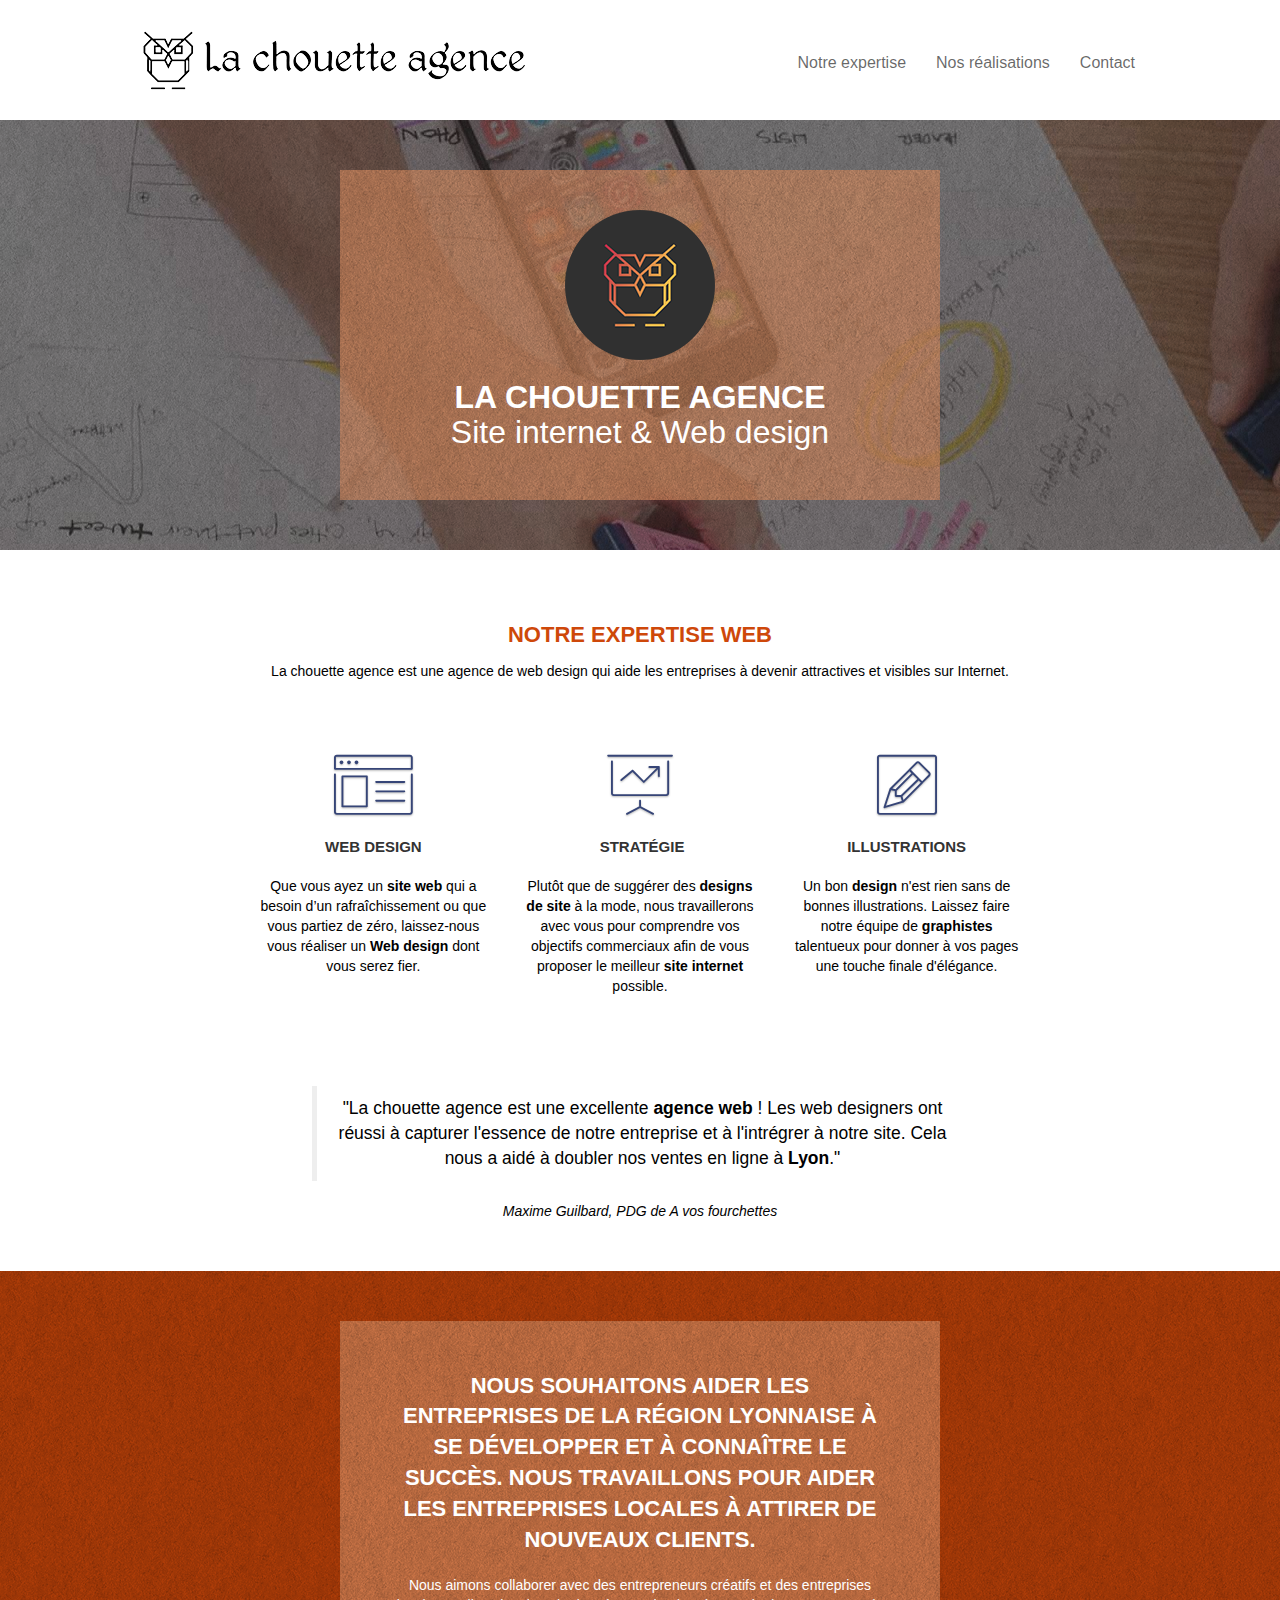
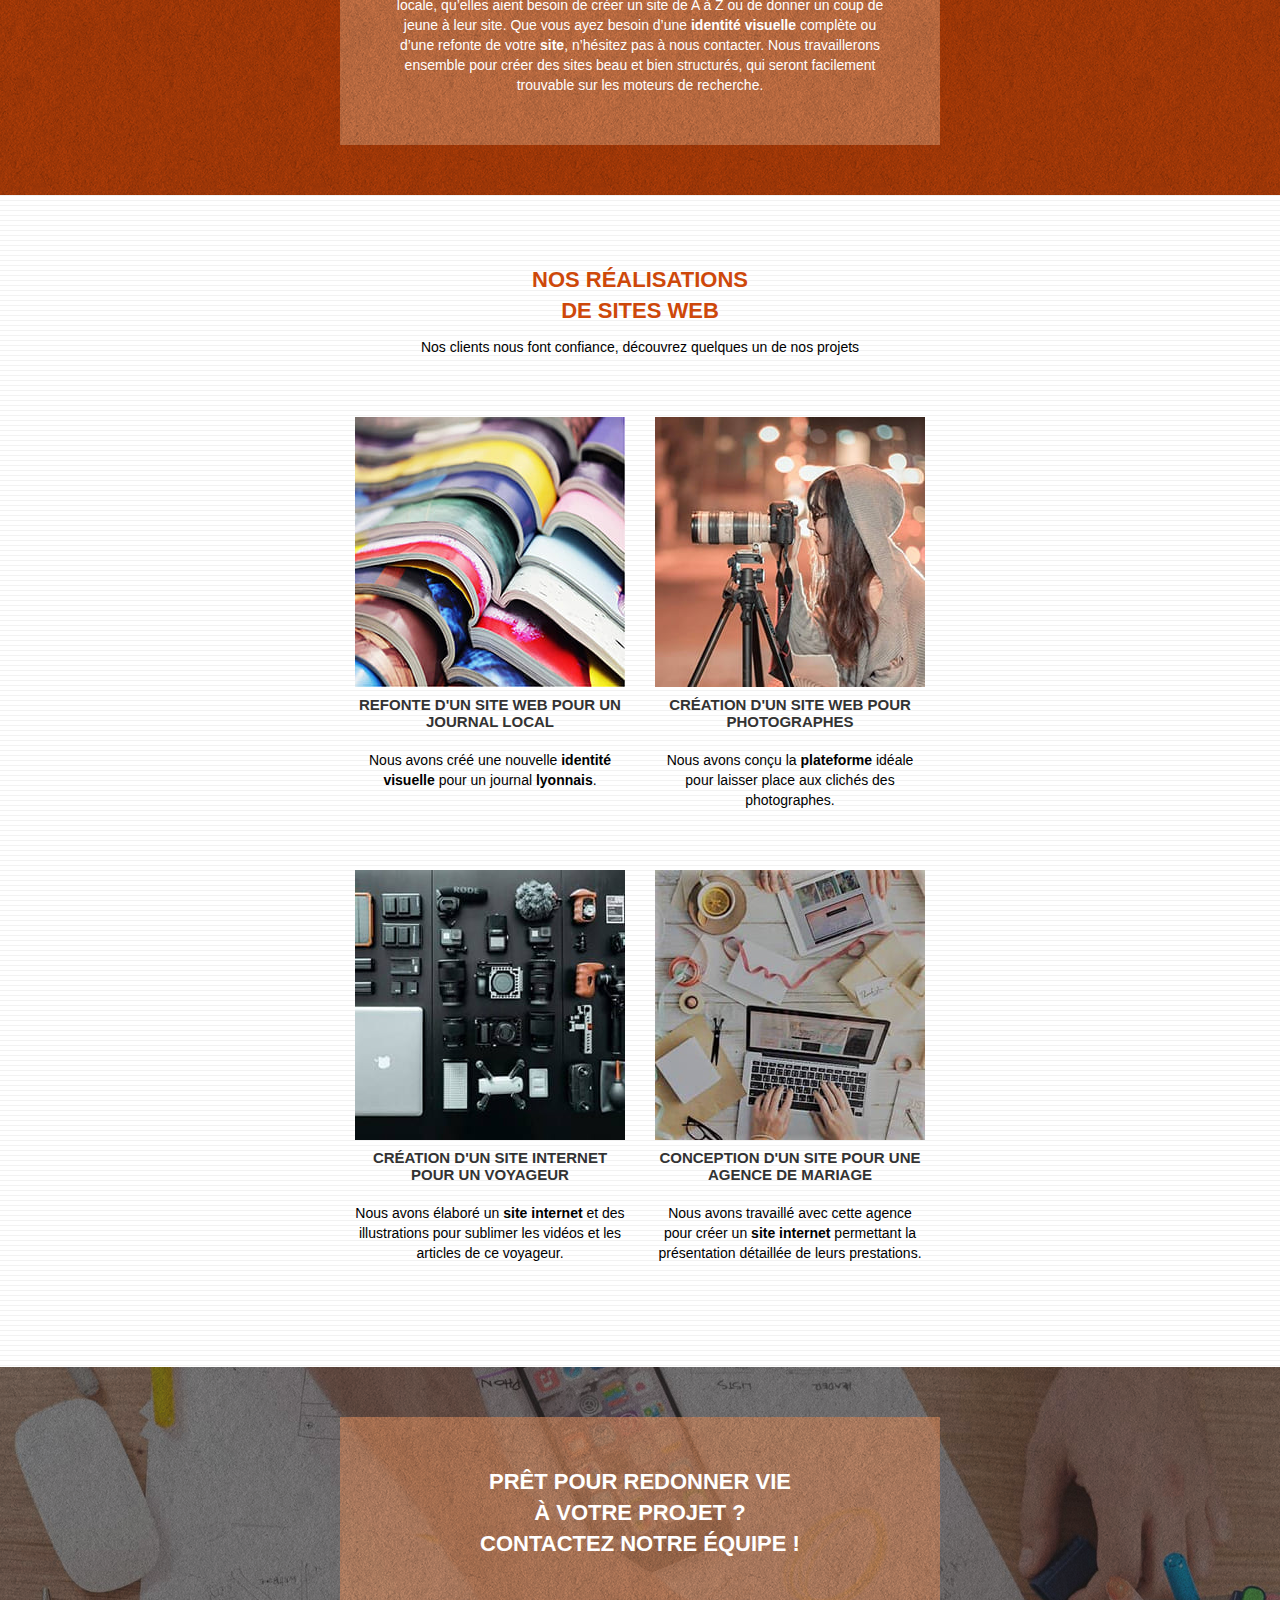
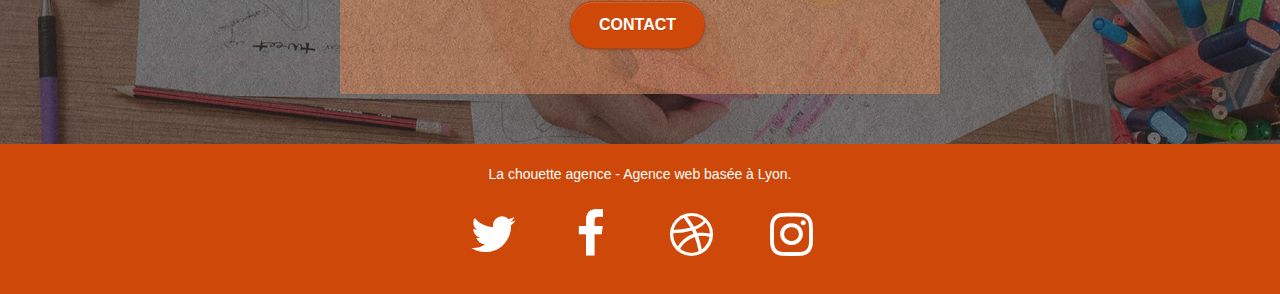
<file: index.html>
<!doctype html>
<html lang="fr">
<head> 
	<meta name="google-site-verification" content="1kvWuUgr0FRQM-a7h2UeonZig31ClrOqBgPzvGtcW58" /> 
	<meta charset="utf-8"> 
	<meta name="description" content="La chouette agence implantée à Lyon est spécialisée dans le webdesign et la création ou refonte de site internet"> 
	<meta name="viewport" content="width=device-width, initial-scale=1.0, viewport-fit=cover"> 
	<link rel="shortcut icon" type="image/png" href="favicon.png"> 
	
	<link rel="stylesheet" href="https://maxcdn.bootstrapcdn.com/bootstrap/3.3.5/css/bootstrap.min.css">
	<link rel="stylesheet" type="text/css" href="style.css">
	<link rel="stylesheet" type="text/css" href="./css/font-awesome.css">
	<link rel="stylesheet" type="text/css" href="./css/et-line.css">
	

	<link rel=«canonical» href=«https://elodiepiris.github.io/PirisElodie_4_03072021/»>
	
	<script src="https://cdnjs.cloudflare.com/ajax/libs/jquery/2.1.0/jquery.min.js" integrity="sha512-qp27nuUylUgwBZJHsmm3W7klwuM5gke4prTvPok3X5zi50y3Mo8cgpeXegWWrdfuXyF2UdLWK/WCb5Mv7CKHcA==" crossorigin="anonymous" referrerpolicy="no-referrer" defer></script>
	<script src="./js/bootstrap.js" defer></script>
	<script src="./js/blocs.js" defer></script>
	<script src="./js/jquery.touchSwipe.js" defer></script>
	<script src="./js/gmaps.js" defer></script>
	
	<title>La Chouette Agence - Web Design</title> 
</head>
<body>
<!-- Principal conteneur -->
<div class="page-container">
    
<!-- bloc-0 -->
<header class="bloc bgc-white l-bloc " id="bloc-0">
	<div class="container bloc-sm">

		<nav class="navbar row">
			<div class="navbar-header">
				<a class="navbar-brand" aria-label="Revenir à l'accueil" href="index.html"><img src="img/la-chouette-agence.png" alt="Logo la chouette agence"/></a>
				<button id="nav-toggle" type="button" class="ui-navbar-toggle navbar-toggle" data-toggle="collapse" data-target=".navbar-1">
					<span class="sr-only">Toggle navigation</span><span class="icon-bar"></span><span class="icon-bar"></span><span class="icon-bar"></span>
				</button>
			</div>
			<div class="collapse navbar-collapse navbar-1 special-dropdown-nav">
				<ul class="site-navigation nav navbar-nav">
					<li>
						<a href="#expertise" title="Découvrez nos domaines d'expertise, page actuelle">Notre expertise</a>
					</li>
					<li>
						<a href="#realisations" title="Découvrez nos réalisations, page actuelle">Nos réalisations</a>
					</li>
					<li>
						<a href="contact.html" title="Contactez-nous" target="_blank" rel="noopener">Contact</a>
					</li>
				</ul>
			</div>
		</nav>
	</div>
</header>
<!-- bloc-0 END -->

<!-- bloc-1-presentation -->
<section class="bloc bgc-dark-slate-blue bg-banniere d-bloc bg-t-edge bloc-bg-texture  texture-paper b-parallax" id="bloc-1-hero">
	<div class="container bloc-lg ">
		<div class="row tight-width-whitespace black-background">
			<div class="col-sm-12">
				<img src="img/logo.png" class="center-block image-resize-mode" alt="Icon La chouette agence"/>
				<h1 class="text-center hero-bloc-text tc-white">
					<strong>LA CHOUETTE AGENCE</strong> <br>Site internet & Web design
				</h1>
			</div>
		</div>
	</div>
</section>
<!-- bloc-1-presentation END -->

<!-- bloc-2-services -->
<section class="bloc bgc-white l-bloc" id="bloc-2-services">
	<div class="container bloc-md">
		<div class="row">
			<div class="col-sm-12 text-center">
				<h2 id="expertise">Notre expertise Web</h2>
				<p>La chouette agence est une agence de web design qui aide les entreprises à devenir attractives et visibles sur Internet.</p><br><br>		
			</div>
		</div>
		<div class="row voffset-lg med-width-whitespace">
			<div class="col-sm-4">
				<div class="text-center">
					<span class="et-icon-browser sm-shadow icon-dark-slate-blue icons icon-lg"></span>
				</div>
				<h3 class="mg-md text-center">
					Web design
				</h3>
				<p class="text-center ">
					Que vous ayez un <strong>site web</strong> qui a besoin d&rsquo;un rafraîchissement ou que vous partiez de zéro, laissez-nous vous réaliser un <strong>Web design</strong> dont vous serez fier.
				</p>
			</div>
			<div class="col-sm-4">
				<div class="text-center">
					<span class="et-icon-presentation sm-shadow icon-dark-slate-blue icons icon-lg"></span>
				</div>
				<h3 class="mg-md text-center">
					&nbsp;Stratégie
				</h3>
				<p class="text-center ">
					Plutôt que de suggérer des <strong>designs de site</strong> à la mode, nous travaillerons avec vous pour comprendre vos objectifs commerciaux afin de vous proposer le meilleur <strong>site internet</strong> possible.<br>
				</p>
			</div>
			<div class="col-sm-4">
				<div class="text-center">
					<span class="et-icon-edit sm-shadow icon-dark-slate-blue icons icon-lg"></span>
				</div>
				<h3 class="mg-md text-center">
					Illustrations
				</h3>
				<p class="text-center ">
					Un bon <strong>design</strong>  n'est rien sans de bonnes illustrations. Laissez faire notre équipe de <strong>graphistes</strong> talentueux pour donner à vos pages une touche finale d'élégance.
				</p>
			</div>
		</div>
		<div class="row voffset-lg voffset">
			<div class="col-xs-12 col-md-8 col-md-offset-2 text-center">
				<blockquote> "La chouette agence est une excellente <strong>agence web</strong> ! Les web designers ont réussi à capturer l'essence de notre entreprise et à l'intrégrer à notre site. Cela nous a aidé à doubler nos ventes en ligne à <strong>Lyon</strong>."</blockquote>
				<cite>Maxime Guilbard, PDG de A vos fourchettes</cite>
			</div>
		</div>
	</div>
</section>
<!-- bloc-2-services END -->

<!-- bloc-3-what-i-do -->
<section class="bloc tc-white bgc-atomic-tangerine bg-presentation d-bloc bloc-bg-texture texture-paper b-parallax" id="bloc-3-what-i-do">
	<div class="container bloc-lg">
		<div class="row tight-width-whitespace black-background">
			<div class="col-sm-12">
				<h2 class="mg-md text-center tc-white">
					Nous souhaitons aider les entreprises de la région Lyonnaise à se développer et à connaître le succès. Nous travaillons pour aider les entreprises locales à attirer de nouveaux clients.<br>
				</h2>
				<p class="text-center white">
					Nous aimons collaborer avec des entrepreneurs créatifs et des entreprises locale, qu’elles aient besoin de créer un site de A à Z ou de donner un coup de jeune à leur site. Que vous ayez besoin d’une <strong>identité visuelle</strong> complète ou d’une refonte de votre <strong>site</strong>, n’hésitez pas à nous contacter. Nous travaillerons ensemble pour créer des sites beau et bien structurés, qui seront facilement trouvable sur les moteurs de recherche. <br>
				</p>
			</div>
		</div>
	</div>
</section>
<!-- bloc-3-what-i-do END -->

<!-- bloc-4-portfolio -->
<section class="bloc bgc-white bg-lines-h2-bg bg-repeat l-bloc" id="bloc-4-portfolio">
	<div class="container bloc-lg">
		<div class="row">
			<div class="col-sm-12 text-center">
				<h2 id="realisations">Nos réalisations<br>de sites web</h2>
				<p>Nos clients nous font confiance, découvrez quelques un de nos projets</p>
			</div>
		</div>
		<div class="row tight-width-whitespace portfolio-row">
			<div class="col-sm-6">
				<a href="#" data-lightbox="./img/image_site_journal_local.jpg" data-gallery-id="gallery-1" data-caption="Refonte d'un site web pour un journal local" data-frame="snapshot-lb"><img src="./img/image_site_journal_local.jpg" title="image de la refonte d'un site sur le thème du journalisme" alt="refonte site internet, site web journalistique, site journalisme, site journal lyonnais" class="img-responsive portfolio-thumb"/></a>
				<h3 class="mg-md text-center">
					Refonte d'un site web pour un journal local
				</h3>
				<p class="text-center">
					Nous avons créé une nouvelle <strong>identité visuelle</strong> pour un journal <strong>lyonnais</strong>.
				</p>
			</div>
			<div class="col-sm-6">
				<a href="#" data-lightbox="./img/image_site_photographe.jpg" data-gallery-id="gallery-1" data-caption="Création d'un site web pour photographes" data-frame="snapshot-lb"><img src="./img/image_site_photographe.jpg" title="image de la création d'un site sur le thème de la photographie" alt="création site internet, site web photographe, site photographe" class="img-responsive portfolio-thumb"/></a>
				<h3 class="mg-md text-center">
					Création d'un site web pour photographes
				</h3>
				<p class="text-center">
					Nous avons conçu la <strong>plateforme</strong> idéale pour laisser place aux clichés des photographes.
				</p>
			</div>
		</div>
		<div class="row tight-width-whitespace portfolio-row">
			<div class="col-sm-6">
				<a href="#" data-lightbox="./img/image_site_voyageur.jpg" data-gallery-id="gallery-1" data-caption="Création d'un site internet pour un voyageur" data-frame="snapshot-lb"><img src="./img/image_site_voyageur.jpg" title="image de la création d'un site sur le thème du voyage" alt="création site web, site web voyage, site voyageur" class="img-responsive portfolio-thumb"/></a>
				<h3 class="mg-md text-center">
					Création d'un site internet pour un voyageur
				</h3>
				<p class="text-center">
					Nous avons élaboré un <strong>site internet</strong> et des illustrations pour sublimer les vidéos et les articles de ce voyageur.
				</p>
			</div>
			<div class="col-sm-6">
				<a href="#" data-lightbox="./img/image_site_mariage.jpg" data-gallery-id="gallery-1" data-caption="Conception d'un site pour une agence de mariage" data-frame="snapshot-lb"><img src="./img/image_site_mariage.jpg" class="img-responsive portfolio-thumb" title="image de la conception d'un site sur le thème du mariage" alt="conception site internet, site web mariage, site internet mariage"/></a>
				<h3 class="mg-md text-center">
					Conception d'un site pour une agence de mariage
				</h3>
				<p class="text-center">
					Nous avons travaillé avec cette agence pour créer un <strong>site internet</strong> permettant la présentation détaillée de leurs prestations.
				</p>
			</div>
		</div>
	</div>
</section>
<!-- bloc-4-portfolio END -->

<!-- bloc-5-cta -->
<section class="bloc bgc-dark-slate-blue bg-banniere d-bloc texture-paper bloc-bg-texture " id="bloc-5-cta">
	<div class="container bloc-lg">
		<div class="row tight-width-whitespace black-background">
			<h2 class="col-sm-12 mg-md text-center tc-white ">
				Prêt pour redonner vie<br> à votre projet ?<br>Contactez notre équipe !
			</h2>
			<div class="col-sm-12 text-center">
				<a href="contact.html" class="btn btn-atomic-tangerine btn-clean btn-rd btn-lg cta-hero">Contact</a>
			</div>
		</div>
	</div>
</section>
<!-- bloc-5-cta END -->

<!-- Footer - bloc-8 -->
<footer class="bloc bgc-atomic-tangerine d-bloc" id="bloc-8">
	<div class="container bloc-sm">
		<div class="row">
			<div class="col-sm-12">
				<p class="text-center white">La chouette agence - Agence web basée à Lyon.<br></p>
				<div class="row row-no-gutters social">
					<div class="col-sm-3">
						<div class="text-center">
							<a class="social" aria-label="Retrouvez La chouette agence sur Twitter" href="https://twitter.com/" title="Twitter" target="_blank" rel="noopener"><span class="fa fa-twitter icon-md"></span></a>
						</div>
					</div>
					<div class="col-sm-3">
						<div class="text-center">
							<a class="social" aria-label="Retrouvez La chouette agence sur Facebook" href="https://www.facebook.com/" title="Facebook" target="_blank" rel="noopener"><span class="fa fa-facebook icon-md"></span></a>
						</div>
					</div>
					<div class="col-sm-3">
						<div class="text-center">
							<a class="social" aria-label="Retrouvez La chouette agence sur Dribbble" href="https://dribbble.com/" title="Dribbble" target="_blank" rel="noopener"><span class="fa fa-dribbble icon-md"></span></a>
						</div>
					</div>
					<div class="col-sm-3">
						<div class="text-center">
							<a class="social" aria-label="Retrouvez La chouette agence sur Instagram" href="https://www.instagram.com/" title="Instagram" target="_blank" rel="noopener"><span class="fa fa-instagram icon-md"></span></a>
						</div>
					</div>
				</div>
			</div>
		</div>
	</div>
</footer>
</div>
</body>
</html>
</file>
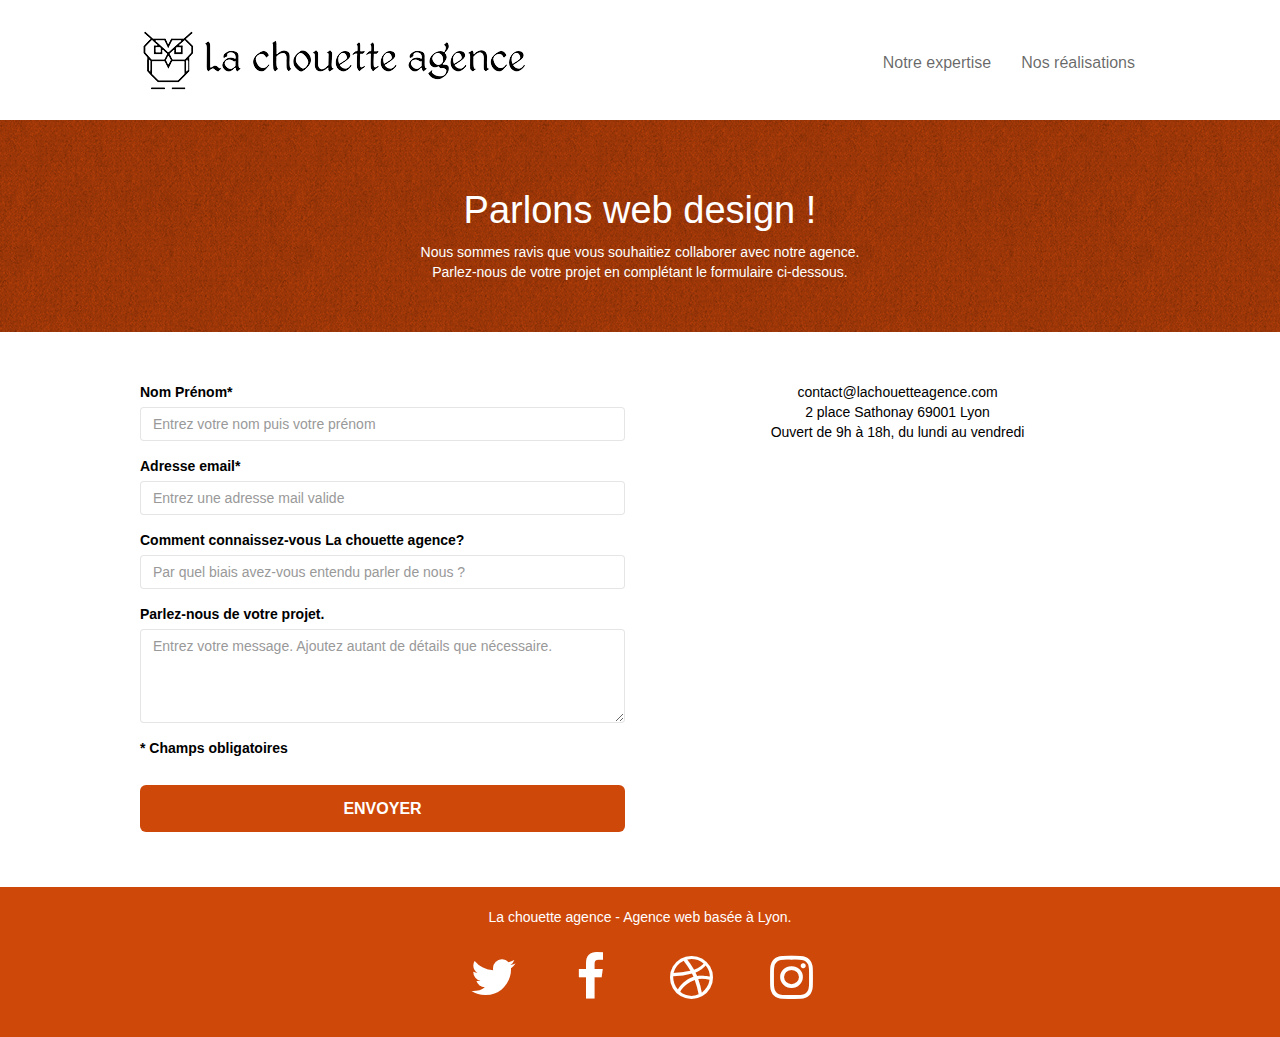
<file: contact.html>
<!doctype html>
<html lang="fr">
<head> 
	<meta name="google-site-verification" content="1kvWuUgr0FRQM-a7h2UeonZig31ClrOqBgPzvGtcW58" /> 
	<meta charset="utf-8"> 
	<meta name="description" content="La chouette agence implantée à Lyon est spécialisée dans le webdesign et la création ou refonte de site internet"> 
	<meta name="viewport" content="width=device-width, initial-scale=1.0, viewport-fit=cover"> 
	<link rel="shortcut icon" type="image/png" href="favicon.png"> 
	
	<link rel="stylesheet" href="https://maxcdn.bootstrapcdn.com/bootstrap/3.3.5/css/bootstrap.min.css">
	<link rel="stylesheet" type="text/css" href="style.css">
	<link rel="stylesheet" type="text/css" href="./css/font-awesome.css">
	<link rel="stylesheet" type="text/css" href="./css/et-line.css">


	<link rel=«canonical» href=«https://elodiepiris.github.io/PirisElodie_4_03072021/contact.html»>
	
	<script src="https://cdnjs.cloudflare.com/ajax/libs/jquery/2.1.0/jquery.min.js" integrity="sha512-qp27nuUylUgwBZJHsmm3W7klwuM5gke4prTvPok3X5zi50y3Mo8cgpeXegWWrdfuXyF2UdLWK/WCb5Mv7CKHcA==" crossorigin="anonymous" referrerpolicy="no-referrer" defer></script>
	<script src="./js/bootstrap.js" defer></script>
	<script src="./js/blocs.js" defer></script>
	<script src="./js/jquery.touchSwipe.js" defer></script>
	<script src="./js/gmaps.js" defer></script>
	
	<title>Contact La Chouette Agence - Web Design</title> 
</head>
<body>
<!-- Principal conteneur -->
<div class="page-container">
    
<!-- bloc-0 -->
<div class="bloc bgc-white l-bloc " id="bloc-0">
	<div class="container bloc-sm">
		<nav class="navbar row">
			<div class="navbar-header">
				<a class="navbar-brand" aria-label="Revenir à l'accueil" href="index.html"><img src="img/la-chouette-agence.png" alt="Logo la chouette agence"/></a>
				<button id="nav-toggle" type="button" class="ui-navbar-toggle navbar-toggle" data-toggle="collapse" data-target=".navbar-1">
					<span class="sr-only">Toggle navigation</span><span class="icon-bar"></span><span class="icon-bar"></span><span class="icon-bar"></span>
				</button>
			</div>
			<div class="collapse navbar-collapse navbar-1 special-dropdown-nav">
				<ul class="site-navigation nav navbar-nav">
					<li>
						<a href="./index.html#expertise" title="Découvrez nos domaines d'expertise, page actuelle">Notre expertise</a>
					</li>
					<li>
						<a href="./index.html#realisations" title="Découvrez nos réalisations, page actuelle">Nos réalisations</a>
					</li>
				</ul>
			</div>
		</nav>
	</div>
</div>
<!-- bloc-0 END -->

<!-- bloc-6 -->
<div class="bloc bg-dots-bg bg-repeat bgc-atomic-tangerine d-bloc bloc-bg-texture texture-paper" id="bloc-6">
	<div class="container bloc-lg">
		<div class="row">
			<div class="col-sm-12">
				<h1 class="text-center hero-bloc-text tc-white">
					Parlons web design !
				</h1>
				<p class="text-center mg-lg tc-white tight-width-whitespace">
					Nous sommes ravis que vous souhaitiez collaborer avec notre agence.<br>
					Parlez-nous de votre projet en complétant le formulaire ci-dessous.
				</p>
			</div>
		</div>
	</div>
</div>
<!-- bloc-6 END -->

<!-- bloc-7 -->
<div class="bloc bgc-white l-bloc" id="bloc-7">
	<div class="container bloc-lg">
		<div class="row">
			<div class="col-sm-6">
                <form id="form_1">
					<div class="form-group">
						<label for="name">
							Nom Prénom*
						</label>
						<input type="text" id="name" placeholder="Entrez votre nom puis votre prénom" class="form-control" required/>
					</div>
					<div class="form-group">
                        <label for="email">
                            Adresse email*
                        </label>
                        <input type="email" id="email" placeholder="Entrez une adresse mail valide"
                            class="form-control" required />
                    </div>
                    <div class="form-group">
                        <label for="info">
                            Comment connaissez-vous La chouette agence?
                        </label>
                        <input class="form-control" type="text" placeholder="Par quel biais avez-vous entendu parler de nous ?" required
                            id="info" />
                    </div>
                    <div class="form-group">
                        <label for="message">
                            Parlez-nous de votre projet.<br>
                        </label>
                        <textarea id="message" class="form-control" rows="4" cols="50" placeholder="Entrez votre message. Ajoutez autant de détails que nécessaire." required></textarea>
                    </div>
                    <label>* Champs obligatoires</label>
					<button class="bloc-button btn btn-lg btn-block cta-hero btn-atomic-tangerine" type="submit">
						Envoyer
					</button>
				</form>
			</div>
			<div class="col-sm-6">
				<p>
					contact@lachouetteagence.com<br>2 place Sathonay 69001 Lyon<br>Ouvert de 9h à 18h, du lundi au vendredi<br>
				</p>
			</div>
		</div>
	</div>
</div>
<!-- bloc-7 END -->

<!-- ScrollToTop Button -->
<a class="bloc-button btn btn-d scrollToTop" onclick="scrollToTarget('1')"><span class="fa fa-chevron-up"></span></a>
<!-- ScrollToTop Button END-->


<!-- Footer - bloc-8 -->
<footer class="bloc bgc-atomic-tangerine d-bloc" id="bloc-8">
	<div class="container bloc-sm">
		<div class="row">
			<div class="col-sm-12">
				<p class="text-center white">La chouette agence - Agence web basée à Lyon.<br></p>
				<div class="row row-no-gutters social">
					<div class="col-sm-3">
						<div class="text-center">
							<a class="social" aria-label="Retrouvez La chouette agence sur Twitter" href="https://twitter.com/" title="Twitter" target="_blank" rel="noopener"><span class="fa fa-twitter icon-md"></span></a>
						</div>
					</div>
					<div class="col-sm-3">
						<div class="text-center">
							<a class="social" aria-label="Retrouvez La chouette agence sur Facebook" href="https://www.facebook.com/" title="Facebook" target="_blank" rel="noopener"><span class="fa fa-facebook icon-md"></span></a>
						</div>
					</div>
					<div class="col-sm-3">
						<div class="text-center">
							<a class="social" aria-label="Retrouvez La chouette agence sur Dribbble" href="https://dribbble.com/" title="Dribbble" target="_blank" rel="noopener"><span class="fa fa-dribbble icon-md"></span></a>
						</div>
					</div>
					<div class="col-sm-3">
						<div class="text-center">
							<a class="social" aria-label="Retrouvez La chouette agence sur Instagram" href="https://www.instagram.com/" title="Instagram" target="_blank" rel="noopener"><span class="fa fa-instagram icon-md"></span></a>
						</div>
					</div>
				</div>
			</div>
		</div>
	</div>
</footer>
</div>
</body>
</html>
</file>
<file: style.css>
body {
    margin: 0;
    padding: 0;
    width:100%;
    background: #FFF;
    overflow-x: hidden;
}

a,
button {
    transition: all .3s ease-in-out;
    outline: none!important;
}

a:hover {
    cursor: pointer;
    color: #ce480a!important;
}

#page-loading-blocs-notifaction {
    position: fixed;
    top: 0;
    bottom: 0;
    width: 100%;
    z-index: 100000;
    background: #FFFFFF url("img/pageload-spinner.gif") no-repeat center center;
}

.bloc {
    width: 100%;
    clear: both;
    background: 50% 50% no-repeat;
    padding: 0 50px;
    -webkit-background-size: cover;
    -moz-background-size: cover;
    -o-background-size: cover;
    background-size: cover;
    position: relative;
}

.bloc .container {
    padding-left: 0;
    padding-right: 0;
}

.bloc-lg {
    padding: 50px 50px;
}

.bloc-md {
    padding: 50px;
}

.bloc-sm {
    padding: 20px 50px;
}

.bg-center,
.bg-l-edge,
.bg-r-edge,
.bg-t-edge,
.bg-b-edge,
.bg-tl-edge,
.bg-bl-edge,
.bg-tr-edge,
.bg-br-edge,
.bg-repeat {
    -webkit-background-size: auto!important;
    -moz-background-size: auto!important;
    -o-background-size: auto!important;
    background-size: auto!important;
}

.bg-repeat {
    background: repeat;
}

.bg-t-edge {
    background: top no-repeat;
}

.bloc-bg-texture::before {
    content: "";
    background-size: 2px 2px;
    position: absolute;
    top: 0;
    bottom: 0;
    left: 0;
    right: 0;
}

.texture-paper::before {
    background: url("img/texture-paper.png");
    background-size: 280px 280px;
}

.b-parallax {
    background-attachment: fixed;
}

.d-bloc {
    color: rgba(255, 255, 255, .7);
}

.d-bloc button:hover {
    color: rgba(255, 255, 255, .9);
}

.d-bloc .icon-round,
.d-bloc .icon-square,
.d-bloc .icon-rounded,
.d-bloc .icon-semi-rounded-a,
.d-bloc .icon-semi-rounded-b {
    border-color: rgba(255, 255, 255, .9);
}

.d-bloc .divider-h span {
    border-color: rgba(255, 255, 255, .2);
}


.d-bloc .navbar-toggle .icon-bar {
    background: rgba(255, 255, 255, 1);
}

.d-bloc .btn-wire,
.d-bloc .btn-wire:hover {
    color: rgba(255, 255, 255, 1);
    border-color: rgba(255, 255, 255, 1);
}

.d-bloc .panel {
    color: rgba(0, 0, 0, 1);
}

.d-bloc .panel button:hover {
    color: rgba(0, 0, 0, .7);
}

.d-bloc .panel icon {
    border-color: rgba(0, 0, 0, .7);
}

.d-bloc .panel .divider-h span {
    border-color: rgba(0, 0, 0, .1);
}

.d-bloc .panel .a-btn {
    color: rgba(0, 0, 0, .6);
}

.d-bloc .panel .a-btn:hover {
    color: rgba(0, 0, 0, 1);
}

.d-bloc .panel .btn-wire,
.d-bloc .panel .btn-wire:hover {
    color: rgba(0, 0, 0, .7);
    border-color: rgba(0, 0, 0, .3);
}

.d-bloc .panel,
.l-bloc {
    color: rgba(0, 0, 0, 1);
}

.d-bloc .panel button:hover,
.l-bloc button:hover {
    color: rgba(0, 0, 0, .7);
}

.l-bloc .icon-round,
.l-bloc .icon-square,
.l-bloc .icon-rounded,
.l-bloc .icon-semi-rounded-a,
.l-bloc .icon-semi-rounded-b {
    border-color: rgba(0, 0, 0, .7);
}

.d-bloc .panel .divider-h span,
.l-bloc .divider-h span {
    border-color: rgba(0, 0, 0, .1);
}

.d-bloc .panel .a-btn,
.l-bloc .a-btn,
.l-bloc .navbar a,
.l-bloc .navbar-brand,
.l-bloc a .icon-sm,
.l-bloc a .icon-md,
.l-bloc a .icon-lg,
.l-bloc a .icon-xl,
.l-bloc h1 a,
.l-bloc h2 a,
.l-bloc h3 a,
.l-bloc h4 a,
.l-bloc h5 a,
.l-bloc h6 a,
.l-bloc p a {
    color: rgba(0, 0, 0, .6);
}

.d-bloc .panel .a-btn:hover,
.l-bloc .a-btn:hover,
.l-bloc .navbar a:hover,
.l-bloc a:hover .icon-sm,
.l-bloc a:hover .icon-md,
.l-bloc a:hover .icon-lg,
.l-bloc a:hover .icon-xl,
.l-bloc h1 a:hover,
.l-bloc h2 a:hover,
.l-bloc h3 a:hover,
.l-bloc h4 a:hover,
.l-bloc h5 a:hover,
.l-bloc h6 a:hover,
.l-bloc p a:hover {
    color: #ce480a;
    border-bottom:#ce480a 1px solid;
}

.l-bloc .navbar-toggle .icon-bar {
    color: rgba(0, 0, 0, .6);
}

.d-bloc .panel .btn-wire,
.d-bloc .panel .btn-wire:hover,
.l-bloc .btn-wire,
.l-bloc .btn-wire:hover {
    color: rgba(0, 0, 0, .7);
    border-color: rgba(0, 0, 0, .3);
}

.voffset {
    margin-top: 30px;
}

.voffset-lg {
    margin-top: 80px;
}

.row-no-gutters {
    display:flex;
    justify-content: center;
    margin-right: 0;
    margin-left: 0;
}

.row.row-no-gutters > [class^="col-"],
.row.row-no-gutters > [class*=" col-"] {
    padding-right: 0;
    padding-left: 0;
}

#bloc-1-hero h1 {
    font-size: 32px;
}

.navbar {
    margin-bottom: 0;
    z-index: 1;
}

.navbar-brand {
    height: auto;
    padding: 3px 15px;
    font-size: 25px;
    font-weight: normal;
    font-weight: 600;
    line-height: 44px;
}


.navbar-brand img {
    max-height: 200px;
    margin: 0 5px 0 0;
    display: inline;
}

.navbar-brand img[src$=svg] {
    min-width: 100px;
}

.nav-center .navbar-brand img {
    margin: 0;
}

.navbar .nav {
    padding-top: 2px;
    margin-right: -16px;
    float: right;
    z-index: 1;
}

.nav > li {
    float: left;
    margin-top: 4px;
    font-size: 16px;
}

.navbar-nav .open .dropdown-menu > li > a {
    text-align: inherit;
}

.nav > li a:hover,
.nav > li a:focus {
    background: transparent;
}

.navbar-toggle {
    margin: 10px 10px 0 0;
    border: 0px;
}

.navbar-toggle:hover {
    background: transparent!important;
}

.navbar-toggle .icon-bar {
    background-color: rgba(0, 0, 0, .5);
    width: 26px;
}

.nav-invert .navbar .nav {
    float: left;
}

.nav-invert .navbar-header,
.nav-invert .navbar-brand {
    float: right;
    position: relative;
    z-index: 2;
}

@media (min-width: 768px) {
    .site-navigation {
        position: absolute;
        top: 50%;
        right: 20px;
        transform: translate(0, -50%);
        -webkit-transform: translateY(-50%);
    }
    .nav > li .dropdown-menu a,
    .nav > li .dropdown-menu a:hover {
        color: #484848;
    }
    .nav-invert .site-navigation {
        left: 0;
        right: 0;
    }
    .nav-center {
        text-align: center;
    }
    .nav-center .navbar-header {
        width: 100%;
    }
    .nav-center .navbar-header,
    .nav-center .navbar-brand,
    .nav-center .nav > li {
        float: none;
        display: inline-block;
    }
    .nav-center .site-navigation {
        position: relative;
        width: 100%;
        right: 0;
        margin-right: 0px;
        margin-top: 20px;
    }
    .nav-center.mini-nav .navbar-toggle {
        float: none;
        margin: 10px auto 0;
    }
}

.nav > li > .dropdown a {
    background: none!important;
    display: block;
    padding: 14px 15px;
}

nav .caret {
    margin: 0 5px;
}

.dropdown-menu .dropdown-menu {
    top: -8px;
    left: 100%;
}

.dropdown-menu .dropmenu-flow-right {
    top: 100%;
    left: 0;
    margin-left: -1px;
    border-top-left-radius: 0;
    border-top-right-radius: 0;
}

.dropdown-menu .dropdown span {
    border: 4px solid black;
    border-top-color: transparent;
    border-right-color: transparent;
    border-bottom-color: transparent;
    margin: 6px -5px 0 0!important;
    float: right;
}

.mg-md {
    margin-top: 10px;
    margin-bottom: 20px;
}

.mg-lg {
    margin-top: 10px;
    margin-bottom: 40px;
}

.btn {
    margin: 0 5px 5px 0;
}

.btn.pull-right {
    margin: 0 0 5px 5px;
}

.btn-d,
.btn-d:hover,
.btn-d:focus {
    color: #FFF;
    background: rgba(0, 0, 0, .3);
}

button {
    outline: none!important;
}

.btn-rd {
    border-radius: 40px;
}

.btn-clean {
    border: 1px solid rgba(0, 0, 0, .08);
    border-bottom-color: rgba(0, 0, 0, .1);
    text-shadow: 0 1px 0 rgba(0, 0, 1, .1);
    box-shadow: 0 1px 3px rgba(0, 0, 1, .25), inset 0 1px 0 0 rgba(255, 255, 255, .15);
}

.icon-md {
    font-size: 50px!important;
    padding:15px 30px;
    
}
.icon-md:hover {
    color: black!important;
    -webkit-transform:scale(1.25); /* Safari et Chrome */
    -moz-transform:scale(1.25); /* Firefox */
}

.icon-lg {
    font-size: 60px!important;
}

.sm-shadow {
    text-shadow: 0 1px 2px rgba(0, 0, 0, .3);
}

.panel-sq,
.panel-sq .panel-heading,
.panel-sq .panel-footer {
    border-radius: 0;
}

.panel-rd {
    border-radius: 30px;
}

.panel-rd .panel-heading {
    border-radius: 29px 29px 0 0;
}

.panel-rd .panel-footer {
    border-radius: 0 0 29px 29px;
}

.form-control {
    border-color: rgba(0, 0, 0, .1);
    box-shadow: none;
}

.scrollToTop {
    width: 40px;
    height: 40px;
    position: fixed;
    bottom: 20px;
    right: 20px;
    opacity: 0;
    z-index: 500;
    transition: all .3s ease-in-out;
}

.scrollToTop span {
    margin-top: 6px;
}

.showScrollTop {
    font-size: 14px;
    opacity: 1;
}

a[data-lightbox] {
    position: relative;
    display: block;
    text-align: center;
}

a[data-lightbox]:hover::before {
    content: "+";
    font-family: "HelveticaNeue-Light", "Helvetica Neue Light", "Helvetica Neue", Helvetica, Arial;
    font-size: 32px;
    width: 50px;
    height: 50px;
    margin-left: -25px;
    border-radius: 50%;
    background: rgba(0, 0, 0, .6);
    color: #FFF;
    font-weight: 100;
    z-index: 1;
    position: absolute;
    top: 50%;
    transform: translateY(-50%);
    -webkit-transform: translateY(-50%);
}

a[data-lightbox]:hover img {
    opacity: 0.6;
    -webkit-animation-fill-mode: none;
    animation-fill-mode: none;
}

#lightbox-modal {
    display: flex;
    align-items: center;
}

#lightbox-modal .modal-dialog {
    width: 90%;
    max-width: 900px;
    margin: 0 auto 0;
}

#lightbox-modal .modal-dialog img {
    max-height: 90vh;
    margin: 0 auto;
}

.lightbox-caption {
    padding: 20px;
    color: #FFF;
    background: rgba(0, 0, 0, .5);
    position: absolute;
    left: 15px;
    right: 15px;
    bottom: 5px;
}

.close-lightbox {
    color: #FFF;
    font-size: 30px;
    position: absolute;
    top: 20px;
    right: 20px;
    z-index: 20;
    background: rgba(0, 0, 0, .5);
    border: none;
    line-height: 30px;
    padding: 0 9px 5px;
    opacity: 0.3;
}

.close-lightbox:hover,
.next-lightbox:hover,
.prev-lightbox:hover {
    opacity: 1.0;
    color: #FFF;
}

.next-lightbox,
.prev-lightbox {
    font-size: 20px;
    color: rgba(255, 255, 255, .9);
    background: rgba(0, 0, 0, .5);
    transition: all .2s ease-in-out;
    position: absolute;
    top: 45%;
    z-index: 1;
    opacity: 0.4;
}

.next-lightbox {
    padding: 6px 8px 1px 13px;
    right: 25px;
}

.prev-lightbox {
    padding: 6px 13px 1px 10px;
    left: 25px;
}

.snapshot-lb .modal-body {
    padding-bottom: 45px;
}

.snapshot-lb .lightbox-caption {
    padding: 0;
    color: rgba(0, 0, 0, .5);
    background: none;
}
h1 {
    font-weight: 200; 
}

h2 {
color:#ce480a;
text-transform:uppercase;
font-weight: 800;
font-size: 22px;
line-height: 1.4em;
}
h2 > .tc-white {
text-shadow: 2px 2px 10px rgba(0, 0, 1);
}
a {
    color:white;
}
.container {
    max-width: 1000px;
}

.hero-bloc-text {
    font-size: 38px;
}

.hero-bloc-text-sub {
    font-size: 36px;
}

.statement-bloc-text {
    line-height: 26px;
    font-style: italic;
    font-size: 20px;
    text-align: center;
    font-weight: lighter;
    max-width: 520px;
    margin: auto auto auto auto;
}

p {
    font-size: 14px;
    text-align:center;
}

.tight-width-whitespace {
    max-width: 600px;
    margin: auto auto auto auto;
}


.cta-hero {
    margin-top: 22px;
    color: #FFFFFF!important;
    text-transform: uppercase;
    padding: 12px 28px 12px 28px;
    font-size: 16px;
    font-weight: 700;
}

.social {
    max-width: 400px;
    margin: auto auto auto auto;
}


h3 {
    font-size: 15px;
    text-transform: uppercase;
    font-weight: 700;
    color: #333333!important;
}

.med-width-whitespace {
    max-width: 800px;
    margin: auto auto auto auto;
    box-shadow: 0px 0px 0px #000000;
}


h4 {
    color: #333333!important;
}

.icons {
    margin-bottom: 14px;
    margin-top: 24px;
}

.white {
    color: white;
}

.portfolio-thumb {
    margin:auto;
}

.portfolio-row {
    margin-bottom: 44px;
    margin-top: 50px;
}

.avatar {
    box-shadow: 0px 4px 9px rgba(0, 0, 0, 0.3);
}

.black-background {
    background-color: rgba(253, 165, 114, 0.7);
    padding: 40px 40px 40px 40px;
}

.bold-link {
    font-weight: 900;
    text-decoration: underline!important;
}

.bgc-white {
    background-color: #FFFFFF;
}

.bgc-dark-slate-blue {
    background-color: #ce480a;
}

.bgc-atomic-tangerine {
    background-color: #ce480a;
}

.tc-white {
    color: white!important;
}

.btn-atomic-tangerine {
    background: #ce480a;
    color: white!important;
}

.btn-atomic-tangerine:hover {
    background: #ad004b!important;
    color: white!important;
    -webkit-transform:scale(1.25); /* Safari et Chrome */
    -moz-transform:scale(1.25); /* Firefox */
}

.ltc-white {
    color: #FFFFFF;
}

.ltc-white:hover {
    color: #cccccc;
}

.ltc-atomic-tangerine {
    color: #F3976C;
}

.ltc-atomic-tangerine:hover {
    color: #c27956;
}

.icon-dark-slate-blue {
    color: #364577;
    border-color: #364577;
}

.bg-dots-bg {
    background-image: url("img/dots-bg.png");
}

.bg-lines-h2-bg {
    background-image: url("img/lines-h2-bg.png");
}

.bg-banniere {
    background-image: url("img/la-chouette-agence-banniere.jpg");
}

.bg-presentation {
    background-image: url("img/image-de-presentation.jpg");
}

@media (max-width: 1024px) {
    .bloc {
        padding-left: 20px;
        padding-right: 20px;
    }
    .bloc.full-width-bloc,
    .bloc-tile-2.full-width-bloc .container,
    .bloc-tile-3.full-width-bloc .container,
    .bloc-tile-4.full-width-bloc .container {
        padding-left: 0;
        padding-right: 0;
    }
}

@media (max-width: 992px) and (min-width: 768px) {
    .navbar .nav {
        max-width: 80%
    }
    .nav-center.navbar .nav {
        max-width: 100%
    }
}

@media only screen and (min-width: 768px) and (max-width: 1024px) and (orientation: landscape) {
    .b-parallax {
        background-attachment: scroll;
    }
}

@media only screen and (min-width: 1024px) and (max-width: 1366px) and (-webkit-min-device-pixel-ratio: 1.5) {
    .b-parallax {
        background-attachment: scroll;
    }
}

@media (max-width: 991px) {
    .container {
        width: 100%;
    }
    .b-parallax {
        background-attachment: scroll;
    }
    .page-container,
    #hero-bloc {
        overflow-x: hidden;
        position: relative;
    }
    .bloc-group,
    .bloc-group .bloc {
        display: block;
        width: 100%;
    }
    .bloc-fill-screen .fill-bloc-top-edge,
    .bloc-fill-screen .fill-bloc-bottom-edge {
        padding: 0 20px;
    }
}

@media (max-width: 767px) {
    .page-container {
        overflow-x: hidden;
        position: relative;
    }
    h1,
    h2,
    h3,
    h4,
    h5,
    h6,
    p,
    #disqus_thread {
        padding-left: 10px!important;
        padding-right: 10px!important;
    }
    .b-parallax {
        background-attachment: scroll;
    }
    .navbar .nav {
        padding-top: 0;
        border-top: 1px solid rgba(0, 0, 0, .2);
        float: none!important;
    }
    .navbar.row {
        margin-left: 0;
        margin-right: 0;
    }
    .site-navigation {
        position: inherit;
        transform: none;
        -webkit-transform: none;
        -ms-transform: none;
    }
    .nav > li {
        margin-top: 0;
        text-align: left;
        padding-left: 15px;
        width: 100%;
    }
    .nav > li:hover {
        background: rgba(0, 0, 0, .08);
    }
    .dropdown .dropdown a .caret {
        float: none;
        margin: 5px 0 0 10px!important;
        border: 4px solid black;
        border-bottom-color: transparent;
        border-right-color: transparent;
        border-left-color: transparent;
    }
    #hero-bloc .navbar .nav {
        background: rgba(0, 0, 0, .8);
    }
    #hero-bloc .navbar .nav a {
        color: rgba(255, 255, 255, .6);
    }
    .hero {
        padding: 50px 0;
    }
    .hero-nav {
        left: -1px;
        right: -1px;
    }
    .navbar-collapse {
        padding: 0;
        overflow-x: hidden;
        -webkit-box-shadow: none;
        box-shadow: none;
    }
    .navbar-brand img {
        max-height: 40px;
        width: auto;
    }
    .nav-invert .navbar-header {
        float: none;
        width: 100%;
    }
    .nav-invert .navbar-toggle {
        float: left;
        margin-left: 10px;
    }
    .bloc {
        padding-left: 0;
        padding-right: 0;
    }
    .bloc-xxl,
    .bloc-xl,
    .bloc-lg {
        padding: 40px 20px!important;
    }
    .bloc-sm,
    .bloc-md {
        padding-left: 0;
        padding-right: 0;
    }
    .bloc-tile-2 .container,
    .bloc-tile-3 .container,
    .bloc-tile-4 .container,
    .bloc-fill-screen .fill-bloc-top-edge,
    .bloc-fill-screen .fill-bloc-bottom-edge {
        padding-left: 0;
        padding-right: 0;
    }
    .a-block {
        padding: 0 10px;
    }
    .btn-dwn {
        display: none;
    }
    .voffset {
        margin-top: 5px;
    }
    .voffset-md {
        margin-top: 20px;
    }
    .voffset-lg {
        margin-top: 30px;
    }
    form {
        padding: 5px;
    }
    .close-lightbox {
        display: inline-block;
    }
    .blocsapp-device-iphone5 {
        background-size: 216px 425px;
        padding-top: 60px;
        width: 216px;
        height: 425px;
    }
    .blocsapp-device-iphone5 img {
        width: 180px;
        height: 320px;
    }
}

@media (max-width: 400px) {
    .bloc {
        padding-left: 0;
        padding-right: 0;
    }
}

@media (max-width: 767px) {
    .bloc-mob-center-text {
        text-align: center;
    }
}
</file>
<file: css/et-line.css>
@font-face{font-family:et-line;src:url(../fonts/et-line.eot);src:url(../fonts/et-line.eot?#iefix) format('embedded-opentype'),url(../fonts/et-line.woff) format('woff'),url(../fonts/et-line.ttf) format('truetype'),url(../fonts/et-line.svg#et-line) format('svg');font-weight:400;font-style:normal;font-display:swap}.et-icon-adjustments,.et-icon-alarmclock,.et-icon-anchor,.et-icon-aperture,.et-icon-attachment,.et-icon-bargraph,.et-icon-basket,.et-icon-beaker,.et-icon-bike,.et-icon-book-open,.et-icon-briefcase,.et-icon-browser,.et-icon-calendar,.et-icon-camera,.et-icon-caution,.et-icon-chat,.et-icon-circle-compass,.et-icon-clipboard,.et-icon-clock,.et-icon-cloud,.et-icon-compass,.et-icon-desktop,.et-icon-dial,.et-icon-document,.et-icon-documents,.et-icon-download,.et-icon-dribbble,.et-icon-edit,.et-icon-envelope,.et-icon-expand,.et-icon-facebook,.et-icon-flag,.et-icon-focus,.et-icon-gears,.et-icon-genius,.et-icon-gift,.et-icon-global,.et-icon-globe,.et-icon-googleplus,.et-icon-grid,.et-icon-happy,.et-icon-hazardous,.et-icon-heart,.et-icon-hotairballoon,.et-icon-hourglass,.et-icon-key,.et-icon-laptop,.et-icon-layers,.et-icon-lifesaver,.et-icon-lightbulb,.et-icon-linegraph,.et-icon-linkedin,.et-icon-lock,.et-icon-magnifying-glass,.et-icon-map,.et-icon-map-pin,.et-icon-megaphone,.et-icon-mic,.et-icon-mobile,.et-icon-newspaper,.et-icon-notebook,.et-icon-paintbrush,.et-icon-paperclip,.et-icon-pencil,.et-icon-phone,.et-icon-picture,.et-icon-pictures,.et-icon-piechart,.et-icon-presentation,.et-icon-pricetags,.et-icon-printer,.et-icon-profile-female,.et-icon-profile-male,.et-icon-puzzle,.et-icon-quote,.et-icon-recycle,.et-icon-refresh,.et-icon-ribbon,.et-icon-rss,.et-icon-sad,.et-icon-scissors,.et-icon-scope,.et-icon-search,.et-icon-shield,.et-icon-speedometer,.et-icon-strategy,.et-icon-streetsign,.et-icon-tablet,.et-icon-target,.et-icon-telescope,.et-icon-toolbox,.et-icon-tools,.et-icon-tools-2,.et-icon-trophy,.et-icon-tumblr,.et-icon-twitter,.et-icon-upload,.et-icon-video,.et-icon-wallet,.et-icon-wine{font-family:et-line;font-style:normal;font-weight:400;font-variant:normal;text-transform:none;line-height:1;-webkit-font-smoothing:antialiased;-moz-osx-font-smoothing:grayscale;display:inline-block}.et-icon-mobile:before{content:"\e000"}.et-icon-laptop:before{content:"\e001"}.et-icon-desktop:before{content:"\e002"}.et-icon-tablet:before{content:"\e003"}.et-icon-phone:before{content:"\e004"}.et-icon-document:before{content:"\e005"}.et-icon-documents:before{content:"\e006"}.et-icon-search:before{content:"\e007"}.et-icon-clipboard:before{content:"\e008"}.et-icon-newspaper:before{content:"\e009"}.et-icon-notebook:before{content:"\e00a"}.et-icon-book-open:before{content:"\e00b"}.et-icon-browser:before{content:"\e00c"}.et-icon-calendar:before{content:"\e00d"}.et-icon-presentation:before{content:"\e00e"}.et-icon-picture:before{content:"\e00f"}.et-icon-pictures:before{content:"\e010"}.et-icon-video:before{content:"\e011"}.et-icon-camera:before{content:"\e012"}.et-icon-printer:before{content:"\e013"}.et-icon-toolbox:before{content:"\e014"}.et-icon-briefcase:before{content:"\e015"}.et-icon-wallet:before{content:"\e016"}.et-icon-gift:before{content:"\e017"}.et-icon-bargraph:before{content:"\e018"}.et-icon-grid:before{content:"\e019"}.et-icon-expand:before{content:"\e01a"}.et-icon-focus:before{content:"\e01b"}.et-icon-edit:before{content:"\e01c"}.et-icon-adjustments:before{content:"\e01d"}.et-icon-ribbon:before{content:"\e01e"}.et-icon-hourglass:before{content:"\e01f"}.et-icon-lock:before{content:"\e020"}.et-icon-megaphone:before{content:"\e021"}.et-icon-shield:before{content:"\e022"}.et-icon-trophy:before{content:"\e023"}.et-icon-flag:before{content:"\e024"}.et-icon-map:before{content:"\e025"}.et-icon-puzzle:before{content:"\e026"}.et-icon-basket:before{content:"\e027"}.et-icon-envelope:before{content:"\e028"}.et-icon-streetsign:before{content:"\e029"}.et-icon-telescope:before{content:"\e02a"}.et-icon-gears:before{content:"\e02b"}.et-icon-key:before{content:"\e02c"}.et-icon-paperclip:before{content:"\e02d"}.et-icon-attachment:before{content:"\e02e"}.et-icon-pricetags:before{content:"\e02f"}.et-icon-lightbulb:before{content:"\e030"}.et-icon-layers:before{content:"\e031"}.et-icon-pencil:before{content:"\e032"}.et-icon-tools:before{content:"\e033"}.et-icon-tools-2:before{content:"\e034"}.et-icon-scissors:before{content:"\e035"}.et-icon-paintbrush:before{content:"\e036"}.et-icon-magnifying-glass:before{content:"\e037"}.et-icon-circle-compass:before{content:"\e038"}.et-icon-linegraph:before{content:"\e039"}.et-icon-mic:before{content:"\e03a"}.et-icon-strategy:before{content:"\e03b"}.et-icon-beaker:before{content:"\e03c"}.et-icon-caution:before{content:"\e03d"}.et-icon-recycle:before{content:"\e03e"}.et-icon-anchor:before{content:"\e03f"}.et-icon-profile-male:before{content:"\e040"}.et-icon-profile-female:before{content:"\e041"}.et-icon-bike:before{content:"\e042"}.et-icon-wine:before{content:"\e043"}.et-icon-hotairballoon:before{content:"\e044"}.et-icon-globe:before{content:"\e045"}.et-icon-genius:before{content:"\e046"}.et-icon-map-pin:before{content:"\e047"}.et-icon-dial:before{content:"\e048"}.et-icon-chat:before{content:"\e049"}.et-icon-heart:before{content:"\e04a"}.et-icon-cloud:before{content:"\e04b"}.et-icon-upload:before{content:"\e04c"}.et-icon-download:before{content:"\e04d"}.et-icon-target:before{content:"\e04e"}.et-icon-hazardous:before{content:"\e04f"}.et-icon-piechart:before{content:"\e050"}.et-icon-speedometer:before{content:"\e051"}.et-icon-global:before{content:"\e052"}.et-icon-compass:before{content:"\e053"}.et-icon-lifesaver:before{content:"\e054"}.et-icon-clock:before{content:"\e055"}.et-icon-aperture:before{content:"\e056"}.et-icon-quote:before{content:"\e057"}.et-icon-scope:before{content:"\e058"}.et-icon-alarmclock:before{content:"\e059"}.et-icon-refresh:before{content:"\e05a"}.et-icon-happy:before{content:"\e05b"}.et-icon-sad:before{content:"\e05c"}.et-icon-facebook:before{content:"\e05d"}.et-icon-twitter:before{content:"\e05e"}.et-icon-googleplus:before{content:"\e05f"}.et-icon-rss:before{content:"\e060"}.et-icon-tumblr:before{content:"\e061"}.et-icon-linkedin:before{content:"\e062"}.et-icon-dribbble:before{content:"\e063"}
</file>
